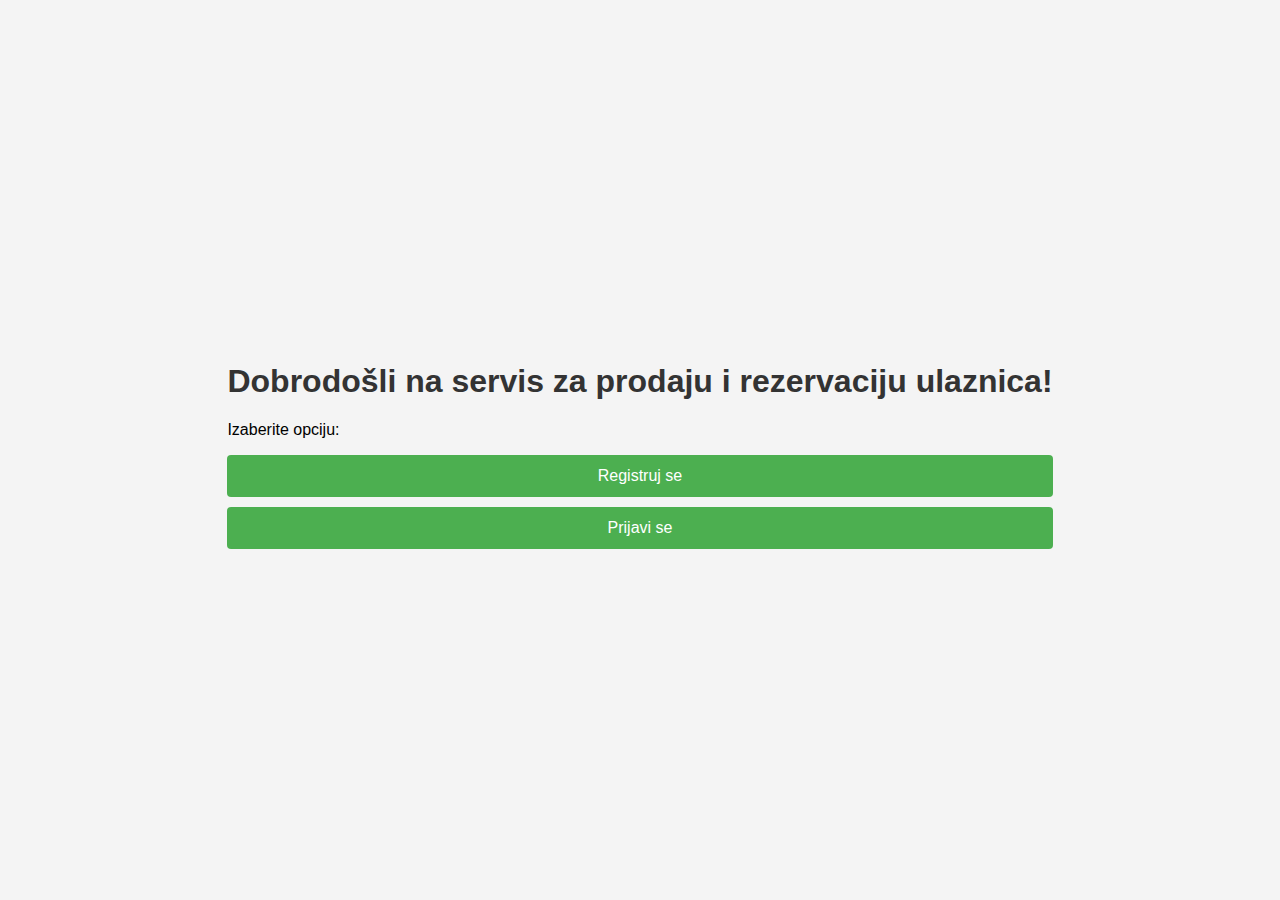
<file: index.html>
<!DOCTYPE html>
<html lang="sr">
<head>
    <meta charset="UTF-8">
    <meta name="viewport" content="width=device-width, initial-scale=1.0">
    <title>Servis za prodaju ulaznica</title>
    <link rel="stylesheet" href="styles.css">
</head>
<body>
    <div class="container">
        <h1>Dobrodošli na servis za prodaju i rezervaciju ulaznica!</h1>
        <p>Izaberite opciju:</p>
        
        <div class="buttons">
            <button onclick="window.location.href='registracija'">Registruj se</button>
            <button onclick="window.location.href='prijava.html'">Prijavi se</button>
        </div>
    </div>
</body>
</html>
</file>
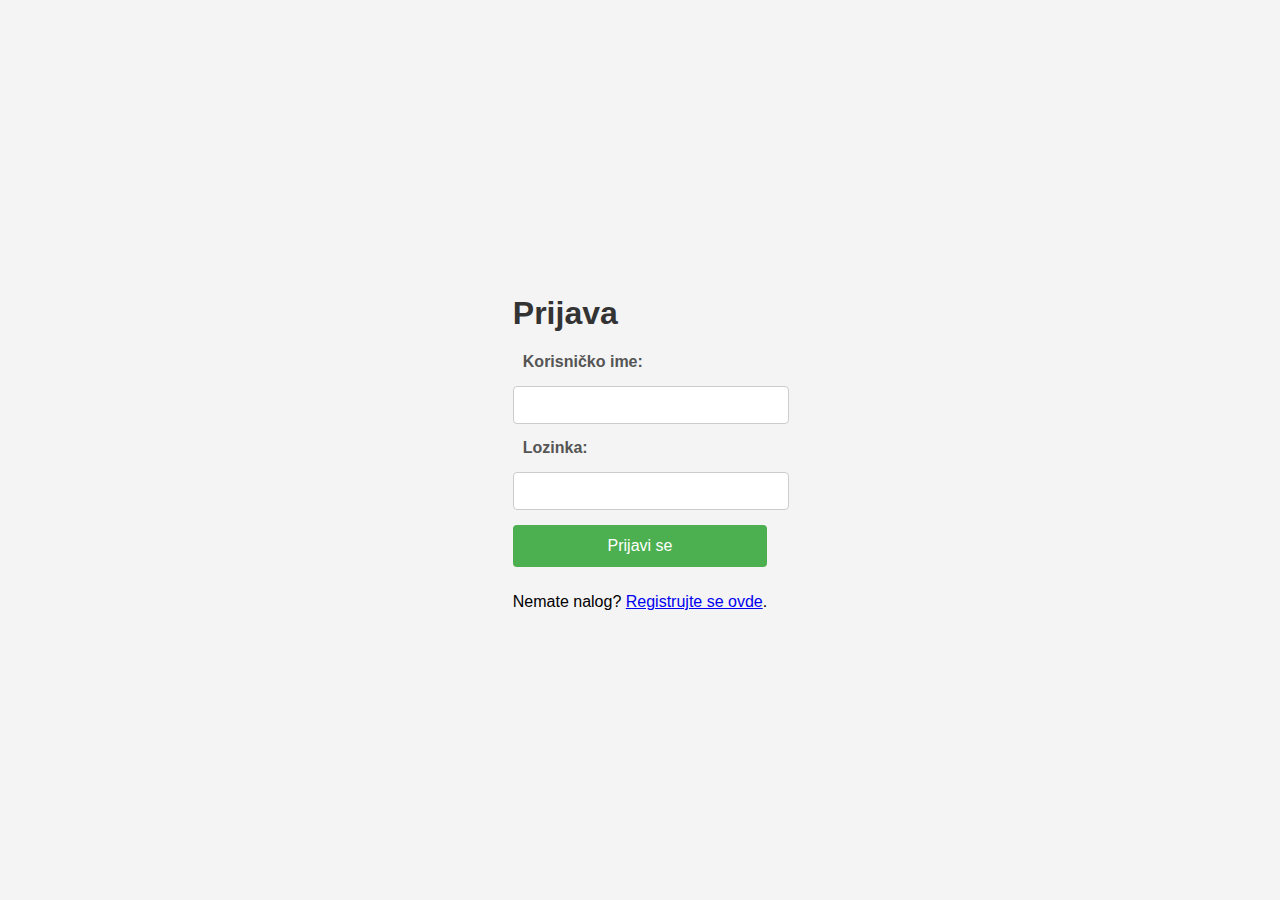
<file: Prijava.html>
<!DOCTYPE html>
<html lang="sr">
<head>
    <meta charset="UTF-8">
    <meta name="viewport" content="width=device-width, initial-scale=1.0">
    <title>Prijava</title>
    <link rel="stylesheet" href="styles.css">
</head>
<body>
    <div class="container">
        <h1>Prijava</h1>
        <form>
            <label for="username">Korisničko ime:</label>
            <input type="text" id="username" name="username" required>

            <label for="password">Lozinka:</label>
            <input type="password" id="password" name="password" required>

            <button type="submit">Prijavi se</button>
        </form>
        <p>Nemate nalog? <a href="registracija.html">Registrujte se ovde</a>.</p>
    </div>
</body>
</html>
</file>
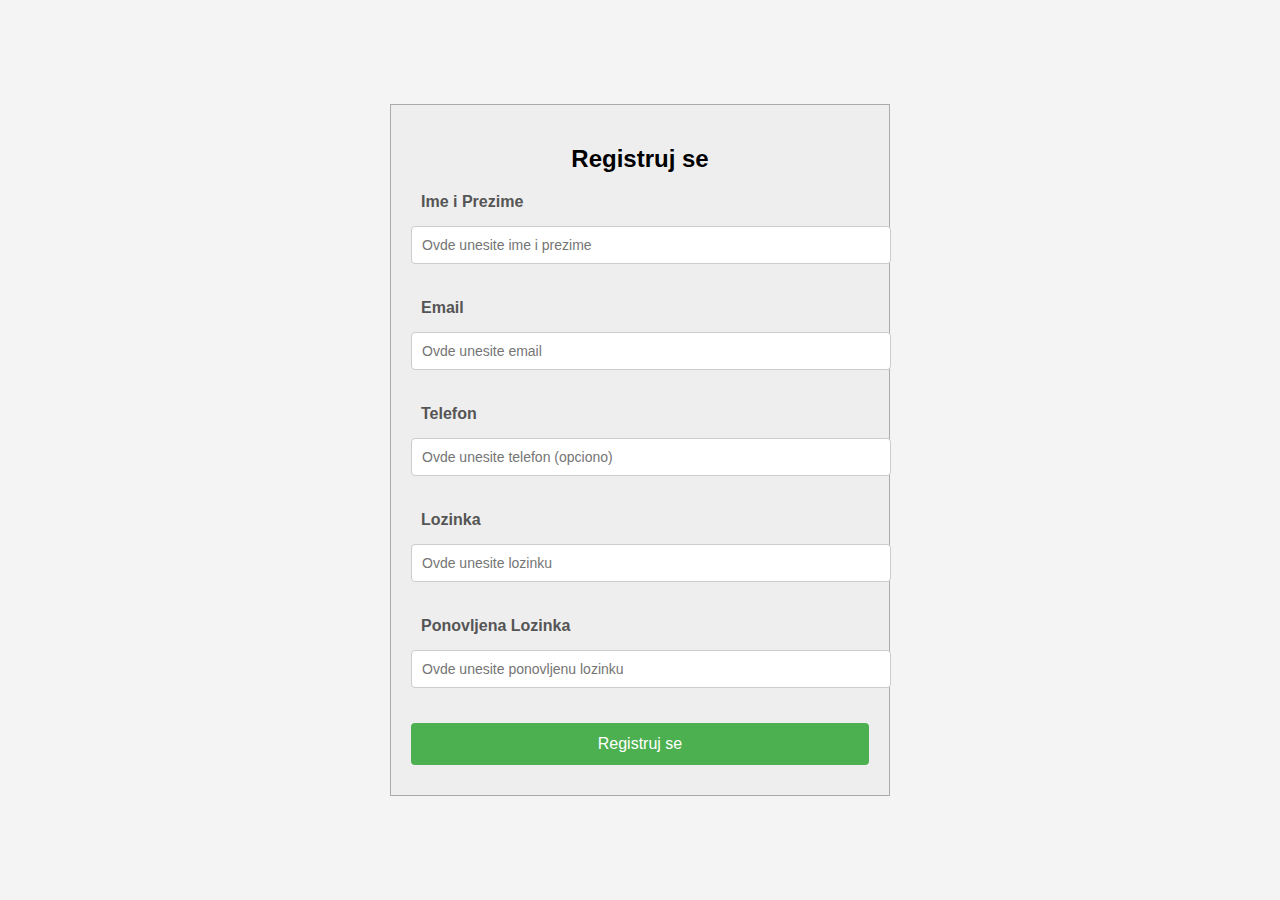
<file: Registracija.html>
<!DOCTYPE html>
<html lang="sr">
<head>
    <meta charset="UTF-8">
    <meta name="viewport" content="width=device-width, initial-scale=1.0">
    <title>Registracija</title>
    <link rel="stylesheet" href="styles.css">
</head>
<body>
    <div class="form-container">
        <h2>Registruj se</h2>
        <form id="registrationForm" method="POST">
            <label for="name">Ime i Prezime</label>
            <input type="text" id="name" name="name" placeholder="Ovde unesite ime i prezime" required>
            <small id="nameError" class="error"></small>

            <label for="email">Email</label>
            <input type="email" id="email" name="email" placeholder="Ovde unesite email" required>
            <small id="emailError" class="error"></small>

            <label for="phone">Telefon</label>
            <input type="text" id="phone" name="phone" placeholder="Ovde unesite telefon (opciono)">
            <small id="phoneError" class="error"></small>

            <label for="password">Lozinka</label>
            <input type="password" id="password" name="password" placeholder="Ovde unesite lozinku" required>
            <small id="passwordError" class="error"></small>

            <label for="confirmPassword">Ponovljena Lozinka</label>
            <input type="password" id="confirmPassword" name="confirmPassword" placeholder="Ovde unesite ponovljenu lozinku" required>
            <small id="confirmPasswordError" class="error"></small>

            <button type="submit">Registruj se</button>
        </form>
    </div>

    <script src="script.js"></script>
</body>
</html>
</file>
<file: styles.css>
body {
    font-family: Arial, sans-serif;
    background-color: #f4f4f4;
    display: flex;
    justify-content: center;
    align-items: center;
    height: 100vh;
    margin: 0;
}

.form-container {
    background-color: #eee;
    border: 1px solid #aaa;
    max-width: 500px;
    width: 100%;
    padding: 20px;
    box-sizing: border-box;
    text-align: center;
}

h1 {
    color: #333;
}

form {
    display: flex;
    flex-direction: column;
    gap: 15px;
}

label {
    align-self: flex-start;
    margin-left: 10px;
    font-weight: bold;
    color: #555;
}

input {
    padding: 10px;
    font-size: 14px;
    border: 1px solid #ccc;
    border-radius: 4px;
    width: 100%;
}

button {
    padding: 12px;
    font-size: 16px;
    background-color: #4CAF50;
    color: white;
    border: none;
    border-radius: 4px;
    cursor: pointer;
    width: 100%;
    margin-bottom: 10px; 
    transition: background-color 0.3s, box-shadow 0.3s;
}

button:hover {
    background-color: #45a049;
    box-shadow: 0 4px 8px rgba(0, 0, 0, 0.2);
}

button:active {
    background-color: #388e3c;
    box-shadow: 0 2px 4px rgba(0, 0, 0, 0.3);
}

input:focus, button:focus {
    outline: none;
    border-color: #4CAF50;
}

@media screen and (max-height: 600px) {
    .form-container {
        position: absolute;
        top: 20px;
    }
}
/* Stil za greške */
.error {
    color: orange;
    font-size: 0.9em;
    margin-top: 5px;
    display: block;
}

input.error-input {
    border: 2px solid orange;
}
</file>
